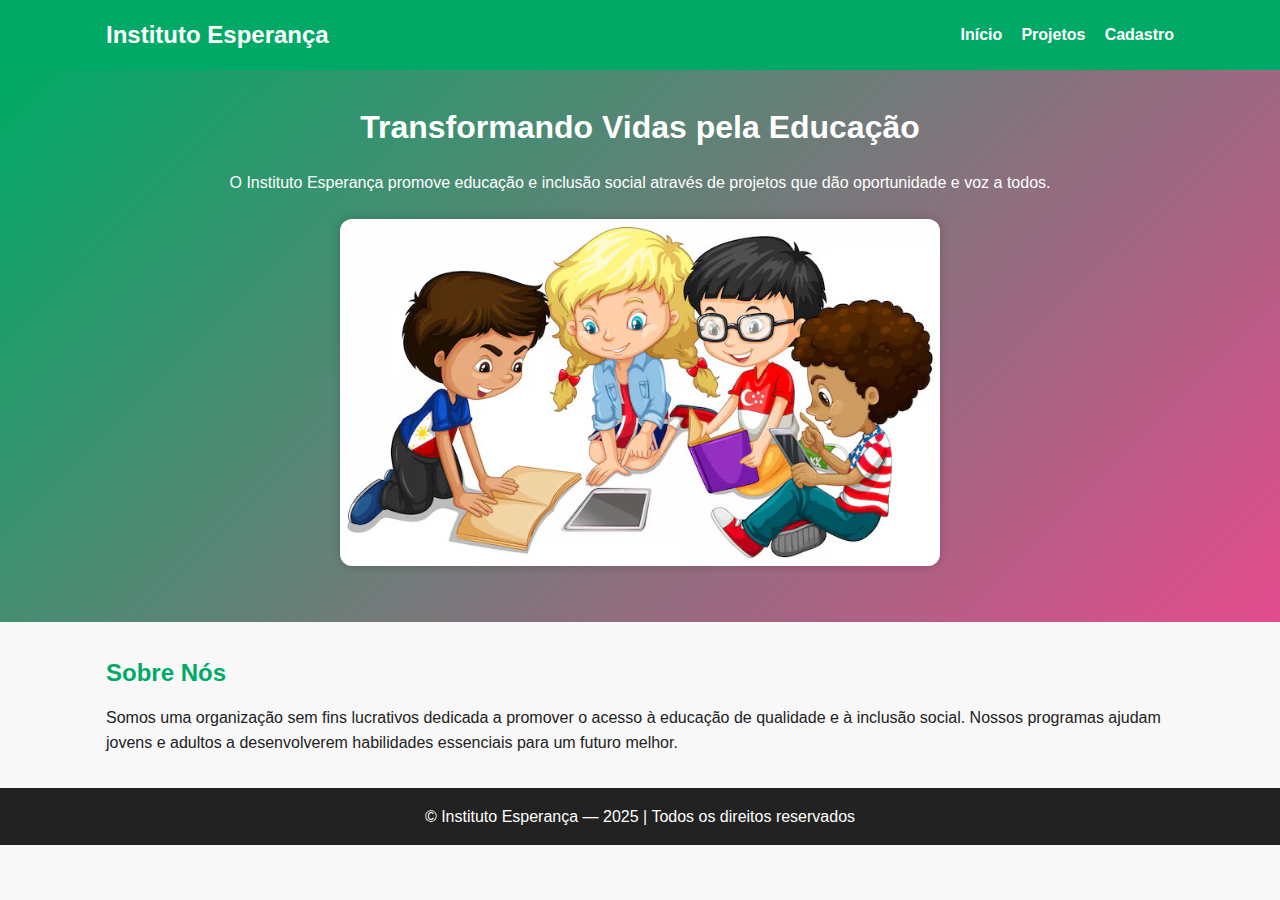
<file: index.html>
<!DOCTYPE html>
<html lang="pt-BR">
<head>
  <meta charset="UTF-8">
  <meta name="viewport" content="width=device-width, initial-scale=1.0">
  <title>Instituto Esperança — Educação e Inclusão Social</title>

  <style>
    :root {
      --color-primary: #0a6;
      --color-secondary: #e44b8d;
      --color-light: #f8f8f8;
      --color-dark: #222;
      --max-width: 1100px;
    }

    * { margin: 0; padding: 0; box-sizing: border-box; }

    body {
      font-family: 'Segoe UI', Arial, sans-serif;
      background: var(--color-light);
      color: var(--color-dark);
      line-height: 1.6;
    }

    /* Cabeçalho */
    .site-header {
      background: var(--color-primary);
      color: #fff;
      padding: 1em 0;
    }

    .site-header .container {
      display: flex;
      justify-content: space-between;
      align-items: center;
      max-width: var(--max-width);
      margin: auto;
      padding: 0 1em;
    }

    .site-header h1 {
      font-size: 1.5em;
    }

    nav ul {
      list-style: none;
      display: flex;
      gap: 1.2em;
    }

    nav a {
      color: #fff;
      text-decoration: none;
      font-weight: bold;
    }

    nav a:hover {
      color: var(--color-secondary);
    }

    .menu-toggle {
      display: none;
      font-size: 1.8em;
      cursor: pointer;
    }

    @media (max-width: 768px) {
      nav ul {
        display: none;
        flex-direction: column;
        background: var(--color-primary);
        padding: 1em;
      }

      nav ul.active {
        display: flex;
      }

      .menu-toggle {
        display: block;
      }
    }

    /* Hero */
    .hero {
      text-align: center;
      padding: 2em 1em;
      background: linear-gradient(135deg, var(--color-primary), var(--color-secondary));
      color: white;
    }

    .hero h1 { font-size: 2em; margin-bottom: .5em; }

    .hero-img {
      width: 100%;
      max-width: 600px;
      height: auto;
      margin: 1.5em auto;
      display: block;
      border-radius: 12px;
      object-fit: cover;
      box-shadow: 0 0 10px rgba(0,0,0,.2);
    }

    .container {
      max-width: var(--max-width);
      margin: 2em auto;
      padding: 0 1em;
    }

    h2 {
      color: var(--color-primary);
      margin-bottom: .5em;
    }

    /* Rodapé */
    footer {
      text-align: center;
      background: var(--color-dark);
      color: white;
      padding: 1em;
      margin-top: 2em;
    }
  </style>

</head>
<body>

  <header class="site-header">
    <div class="container">
      <h1>Instituto Esperança</h1>
      <nav>
        <span class="menu-toggle">☰</span>
        <ul class="nav-list">
          <li><a href="index.html">Início</a></li>
          <li><a href="projetos.html">Projetos</a></li>
          <li><a href="cadastro.html">Cadastro</a></li>
        </ul>
      </nav>
    </div>
  </header>

  <section class="hero">
    <h1>Transformando Vidas pela Educação</h1>
    <p>O Instituto Esperança promove educação e inclusão social através de projetos que dão oportunidade e voz a todos.</p>

    <img src="images/educacao.jpg" alt="Crianças estudando felizes" class="hero-img">
  </section>

  <section class="container">
    <h2>Sobre Nós</h2>
    <p>Somos uma organização sem fins lucrativos dedicada a promover o acesso à educação de qualidade e à inclusão social. Nossos programas ajudam jovens e adultos a desenvolverem habilidades essenciais para um futuro melhor.</p>
  </section>

  <footer>
    <p>© Instituto Esperança — 2025 | Todos os direitos reservados</p>
  </footer>

  <script>
    const menuToggle = document.querySelector('.menu-toggle');
    const navList = document.querySelector('.nav-list');
    menuToggle.addEventListener('click', () => {
      navList.classList.toggle('active'));
    });
  </script>

</body>
</html>
</file>
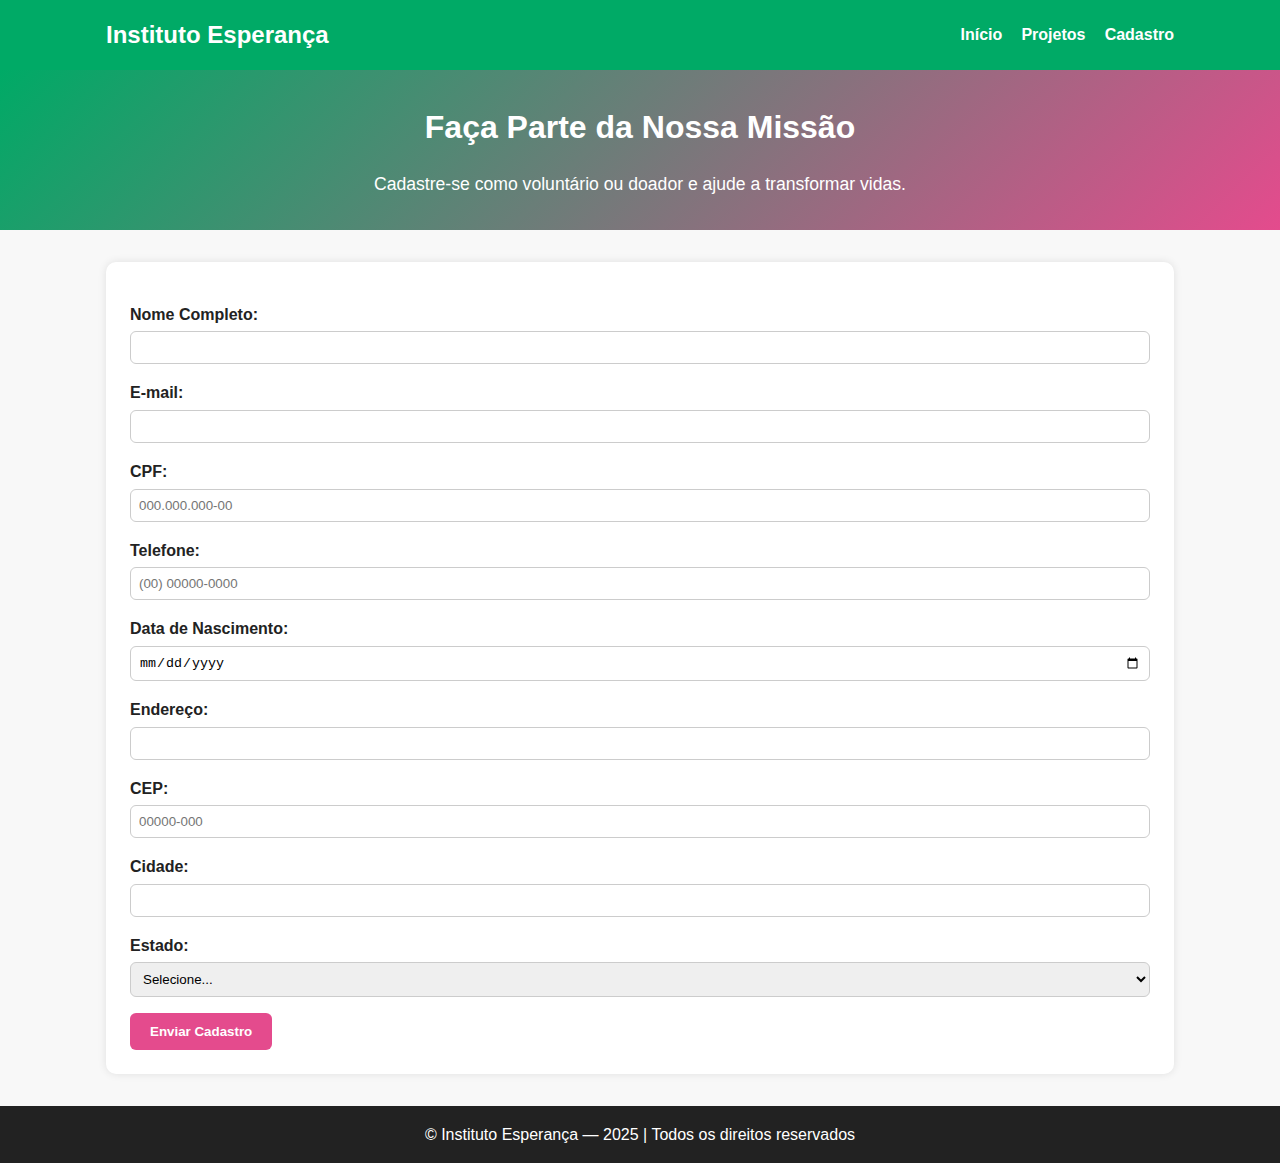
<file: cadastro.html>
<!DOCTYPE html>
<html lang="pt-BR">
<head>
  <meta charset="UTF-8">
  <meta name="viewport" content="width=device-width, initial-scale=1.0">
  <title>Cadastro — Instituto Esperança</title>
  <style>
:root {
  --color-primary: #0a6;
  --color-secondary: #e44b8d;
  --color-light: #f8f8f8;
  --color-dark: #222;
  --max-width: 1100px;
}
*{margin:0;padding:0;box-sizing:border-box}
body{font-family:'Segoe UI',Arial,sans-serif;background:var(--color-light);color:var(--color-dark);line-height:1.6}
.site-header{background:var(--color-primary);color:#fff;padding:1em 0}
.site-header .container{display:flex;justify-content:space-between;align-items:center;max-width:var(--max-width);margin:auto;padding:0 1em}
.site-header h1{font-size:1.5em}
nav ul{list-style:none;display:flex;gap:1.2em}
nav a{color:#fff;text-decoration:none;font-weight:bold}
nav a:hover{color:var(--color-secondary)}
.menu-toggle{display:none;font-size:1.8em;cursor:pointer}
@media(max-width:768px){nav ul{display:none;flex-direction:column;background:var(--color-primary);padding:1em}nav ul.active{display:flex}.menu-toggle{display:block}}
.hero{text-align:center;padding:2em 1em;background:linear-gradient(135deg,var(--color-primary),var(--color-secondary));color:white}
.hero h1{font-size:2em;margin-bottom:.5em}
.hero p{font-size:1.1em;max-width:700px;margin:auto}
.hero-img{width:100%;max-width:600px;margin-top:1.5em;border-radius:15px;box-shadow:0 0 10px rgba(0,0,0,.2)}
.container{max-width:var(--max-width);margin:2em auto;padding:0 1em}
h2{color:var(--color-primary);margin-bottom:.5em}
form{background:#fff;padding:1.5em;border-radius:10px;box-shadow:0 0 8px rgba(0,0,0,.1)}
form label{display:block;margin-top:1em;font-weight:bold}
form input,form select{width:100%;padding:.6em;margin-top:.3em;border-radius:6px;border:1px solid #ccc}
form button{background:var(--color-secondary);color:#fff;border:none;padding:.8em 1.5em;margin-top:1.2em;border-radius:6px;cursor:pointer;font-weight:bold}
form button:hover{background:var(--color-primary)}
footer{text-align:center;background:var(--color-dark);color:#fff;padding:1em;margin-top:2em}
</style>
</head>
<body>

  <!-- Cabeçalho -->
  <header class="site-header">
    <div class="container">
      <h1>Instituto Esperança</h1>
      <nav>
        <span class="menu-toggle">☰</span>
        <ul class="nav-list">
          <li><a href="index.html">Início</a></li>
          <li><a href="projetos.html">Projetos</a></li>
          <li><a href="cadastro.html">Cadastro</a></li>
        </ul>
      </nav>
    </div>
  </header>

  <!-- Seção de cadastro -->
  <section class="hero">
    <h1>Faça Parte da Nossa Missão</h1>
    <p>Cadastre-se como voluntário ou doador e ajude a transformar vidas.</p>
  </section>

  <main class="container">
    <form>
      <label for="nome">Nome Completo:</label>
      <input type="text" id="nome" name="nome" required>

      <label for="email">E-mail:</label>
      <input type="email" id="email" name="email" required>

      <label for="cpf">CPF:</label>
      <input type="text" id="cpf" name="cpf" pattern="\\d{3}\\.\\d{3}\\.\\d{3}-\\d{2}" placeholder="000.000.000-00" required>

      <label for="telefone">Telefone:</label>
      <input type="tel" id="telefone" name="telefone" pattern="\\(\\d{2}\\)\\s\\d{5}-\\d{4}" placeholder="(00) 00000-0000" required>

      <label for="data">Data de Nascimento:</label>
      <input type="date" id="data" name="data" required>

      <label for="endereco">Endereço:</label>
      <input type="text" id="endereco" name="endereco" required>

      <label for="cep">CEP:</label>
      <input type="text" id="cep" name="cep" pattern="\\d{5}-\\d{3}" placeholder="00000-000" required>

      <label for="cidade">Cidade:</label>
      <input type="text" id="cidade" name="cidade" required>

      <label for="estado">Estado:</label>
      <select id="estado" name="estado" required>
        <option value="">Selecione...</option>
        <option value="SP">SP</option>
        <option value="RJ">RJ</option>
        <option value="MG">MG</option>
        <option value="BA">BA</option>
        <option value="RS">RS</option>
      </select>

      <button type="submit">Enviar Cadastro</button>
    </form>
  </main>

  <!-- Rodapé -->
  <footer>
    <p>© Instituto Esperança — 2025 | Todos os direitos reservados</p>
  </footer>

  <script>
    const menuToggle = document.querySelector('.menu-toggle');
    const navList = document.querySelector('.nav-list');
    menuToggle.addEventListener('click', () => {
      navList.classList.toggle('active');
    });
  </script>

</body>
</file>
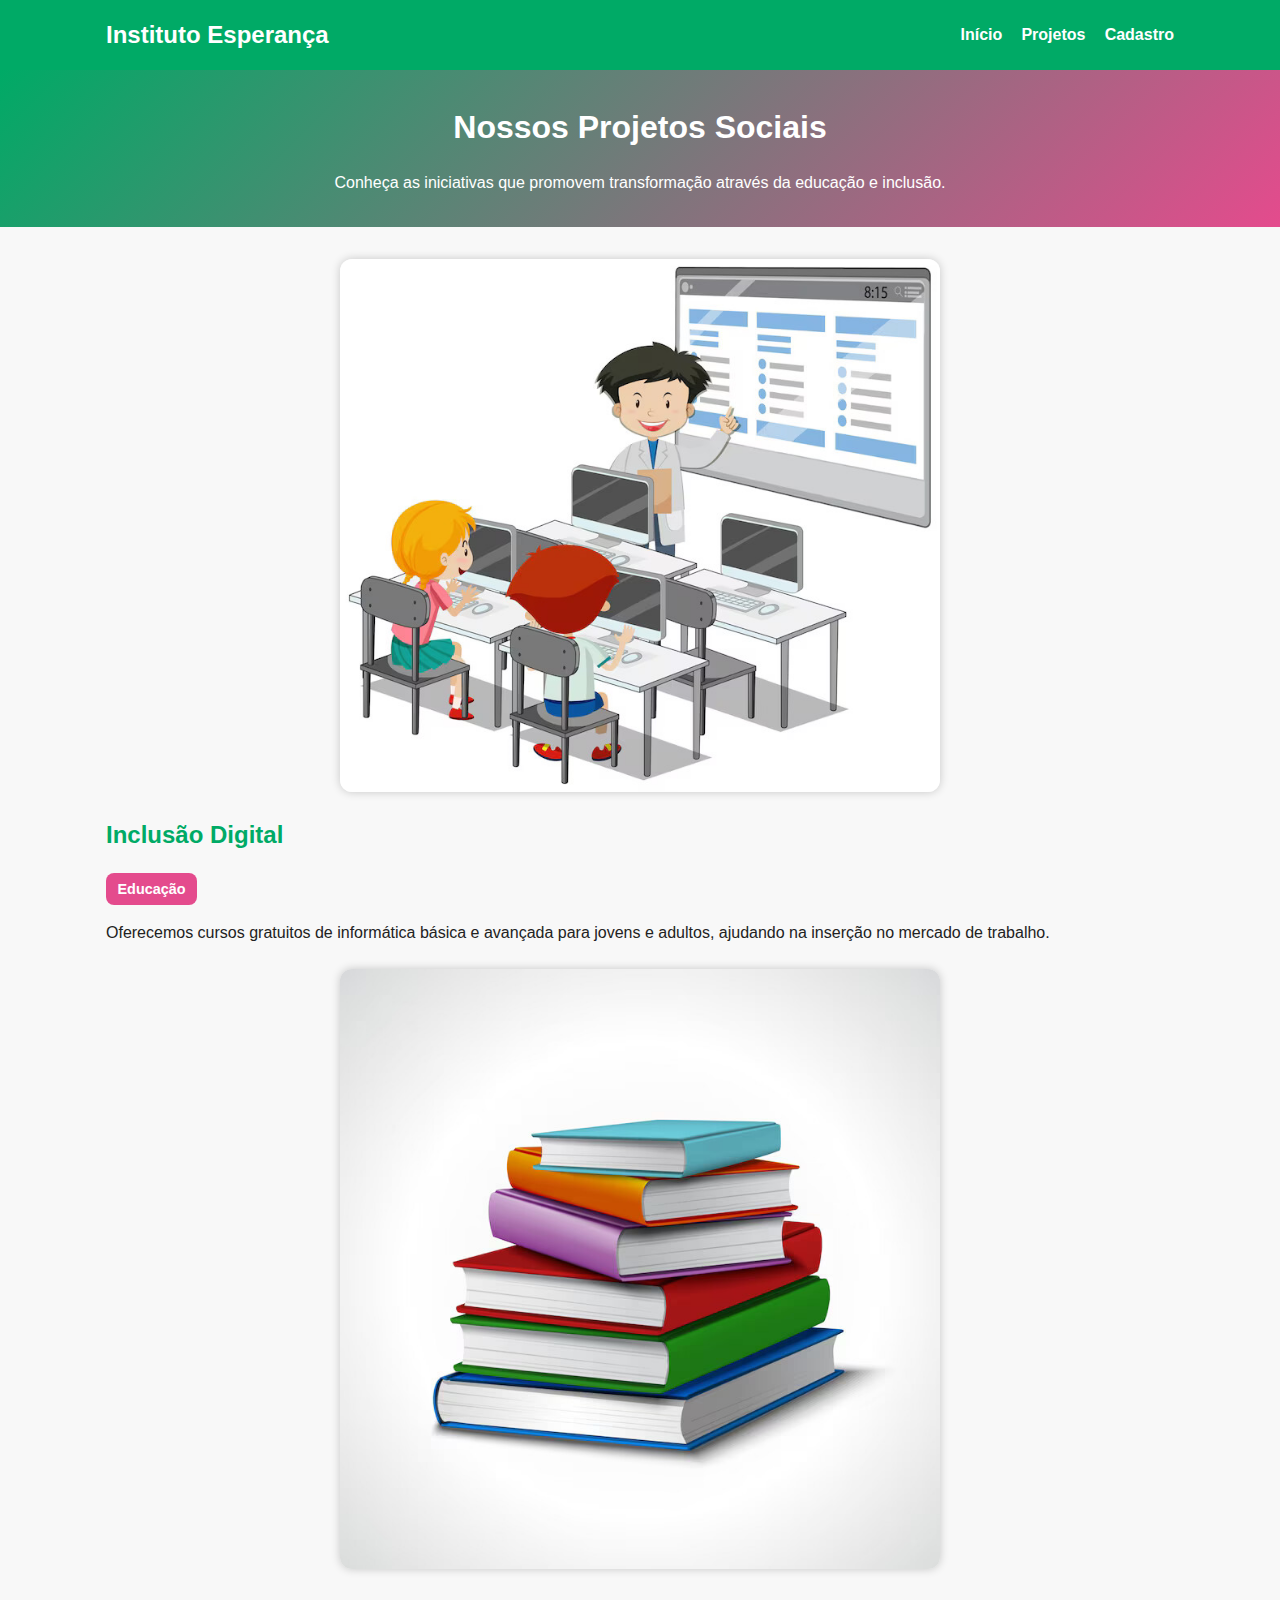
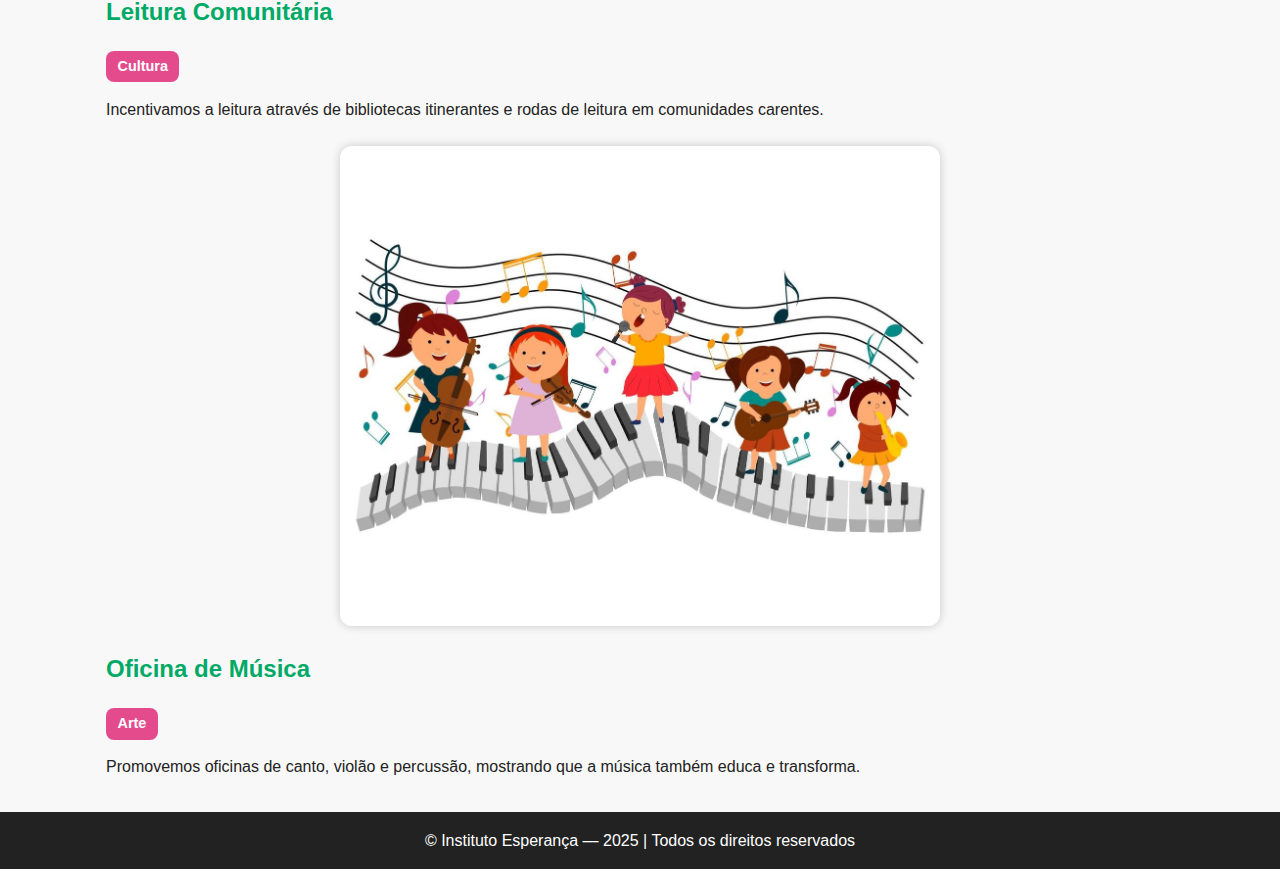
<file: projetos.html>
<!DOCTYPE html>
<html lang="pt-BR">
<head>
  <meta charset="UTF-8">
  <meta name="viewport" content="width=device-width, initial-scale=1.0">
  <title>Projetos — Instituto Esperança</title>

  <style>
:root {
  --color-primary: #0a6;
  --color-secondary: #e44b8d;
  --color-light: #f8f8f8;
  --color-dark: #222;
  --max-width: 1100px;
}

* { margin: 0; padding: 0; box-sizing: border-box; }

body {
  font-family: 'Segoe UI', Arial, sans-serif;
  background: var(--color-light);
  color: var(--color-dark);
  line-height: 1.6;
}

/* Cabeçalho */
.site-header {
  background: var(--color-primary);
  color: #fff;
  padding: 1em 0;
}

.site-header .container {
  display: flex;
  justify-content: space-between;
  align-items: center;
  max-width: var(--max-width);
  margin: auto;
  padding: 0 1em;
}

.site-header h1 {
  font-size: 1.5em;
}

nav ul {
  list-style: none;
  display: flex;
  gap: 1.2em;
}

nav a {
  color: #fff;
  text-decoration: none;
  font-weight: bold;
}

nav a:hover {
  color: var(--color-secondary);
}

.menu-toggle {
  display: none;
  font-size: 1.8em;
  cursor: pointer;
}

@media (max-width: 768px) {
  nav ul {
    display: none;
    flex-direction: column;
    background: var(--color-primary);
    padding: 1em;
  }

  nav ul.active {
    display: flex;
  }

  .menu-toggle {
    display: block;
  }
}

/* HERO */
.hero {
  text-align: center;
  padding: 2em 1em;
  background: linear-gradient(135deg, var(--color-primary), var(--color-secondary));
  color: white;
}

.hero h1 {
  font-size: 2em;
  margin-bottom: .5em;
}

/* Imagens */
img {
  width: 100%;
  max-width: 600px;
  height: auto;
  display: block;
  margin: 1.5em auto;
  border-radius: 12px;
  object-fit: cover;
  box-shadow: 0 0 10px rgba(0,0,0,.2);
}

/* Badge */
.badge {
  display: inline-block;
  background: var(--color-secondary);
  color: #fff;
  padding: 0.3em 0.8em;
  border-radius: 8px;
  margin: 0.5em 0 1em;
  font-size: 0.9em;
  font-weight: bold;
}

/* Conteúdo */
.container {
  max-width: var(--max-width);
  margin: 2em auto;
  padding: 0 1em;
}

h2 {
  color: var(--color-primary);
  margin-bottom: .5em;
}

/* Rodapé */
footer {
  text-align: center;
  background: var(--color-dark);
  color: white;
  padding: 1em;
  margin-top: 2em;
}
  </style>
</head>
<body>

  <!-- Cabeçalho -->
  <header class="site-header">
    <div class="container">
      <h1>Instituto Esperança</h1>
      <nav>
        <span class="menu-toggle">☰</span>
        <ul class="nav-list">
          <li><a href="index.html">Início</a></li>
          <li><a href="projetos.html">Projetos</a></li>
          <li><a href="cadastro.html">Cadastro</a></li>
        </ul>
      </nav>
    </div>
  </header>

  <!-- Seção de projetos -->
  <section class="hero">
    <h1>Nossos Projetos Sociais</h1>
    <p>Conheça as iniciativas que promovem transformação através da educação e inclusão.</p>
  </section>

  <main class="container">
    <article class="project">
      <img src="images/aula-informatica.jpg" alt="Aula de informática">
      <h2>Inclusão Digital</h2>
      <span class="badge">Educação</span>
      <p>Oferecemos cursos gratuitos de informática básica e avançada para jovens e adultos, ajudando na inserção no mercado de trabalho.</p>
    </article>

    <article class="project">
      <img src="images/leitura-comunitaria.jpg" alt="Projeto de leitura comunitária">
      <h2>Leitura Comunitária</h2>
      <span class="badge">Cultura</span>
      <p>Incentivamos a leitura através de bibliotecas itinerantes e rodas de leitura em comunidades carentes.</p>
    </article>

    <article class="project">
      <img src="images/oficina-musica.jpg" alt="Oficina de música">
      <h2>Oficina de Música</h2>
      <span class="badge">Arte</span>
      <p>Promovemos oficinas de canto, violão e percussão, mostrando que a música também educa e transforma.</p>
    </article>
  </main>

  <footer>
    <p>© Instituto Esperança — 2025 | Todos os direitos reservados</p>
  </footer>

  <script>
    const menuToggle = document.querySelector('.menu-toggle');
    const navList = document.querySelector('.nav-list');
    menuToggle.addEventListener('click', () => {
      navList.classList.toggle('active');
    });
  </script>

</body>
</html>
</file>
